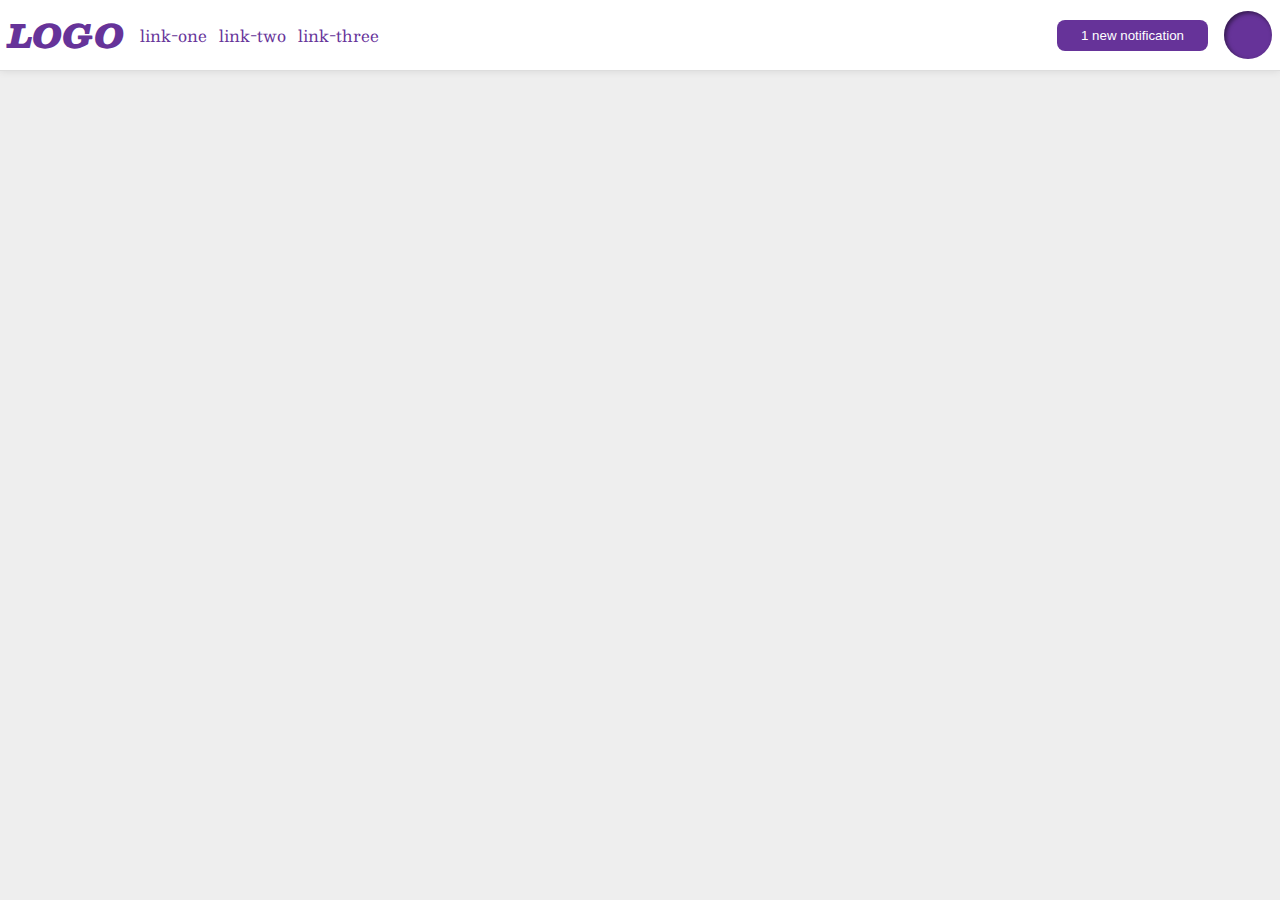
<file: flex/03-flex-header-2/index.html>
<!DOCTYPE html>
<html lang="en">
  <head>
    <meta charset="UTF-8">
    <meta http-equiv="X-UA-Compatible" content="IE=edge">
    <meta name="viewport" content="width=device-width, initial-scale=1.0">
    <title>Flex Header 2</title>
    <link rel="stylesheet" href="style.css">
  </head>
  <body>
    <div class="header">
      <div class="left-container">
        <div class="logo">
          LOGO
        </div>
        <ul class="links">
          <li><a href="google.com">link-one</a></li>
          <li><a href="google.com">link-two</a></li>
          <li><a href="google.com">link-three</a></li>
        </ul>
      </div> <!-- end of left container -->
      <div class="right-container">
        <button class="notifications">
          1 new notification
        </button>
        <div class="profile-image"></div>
      </div> <!-- end of right container -->
    </div>
  </body>
</html>
</file>
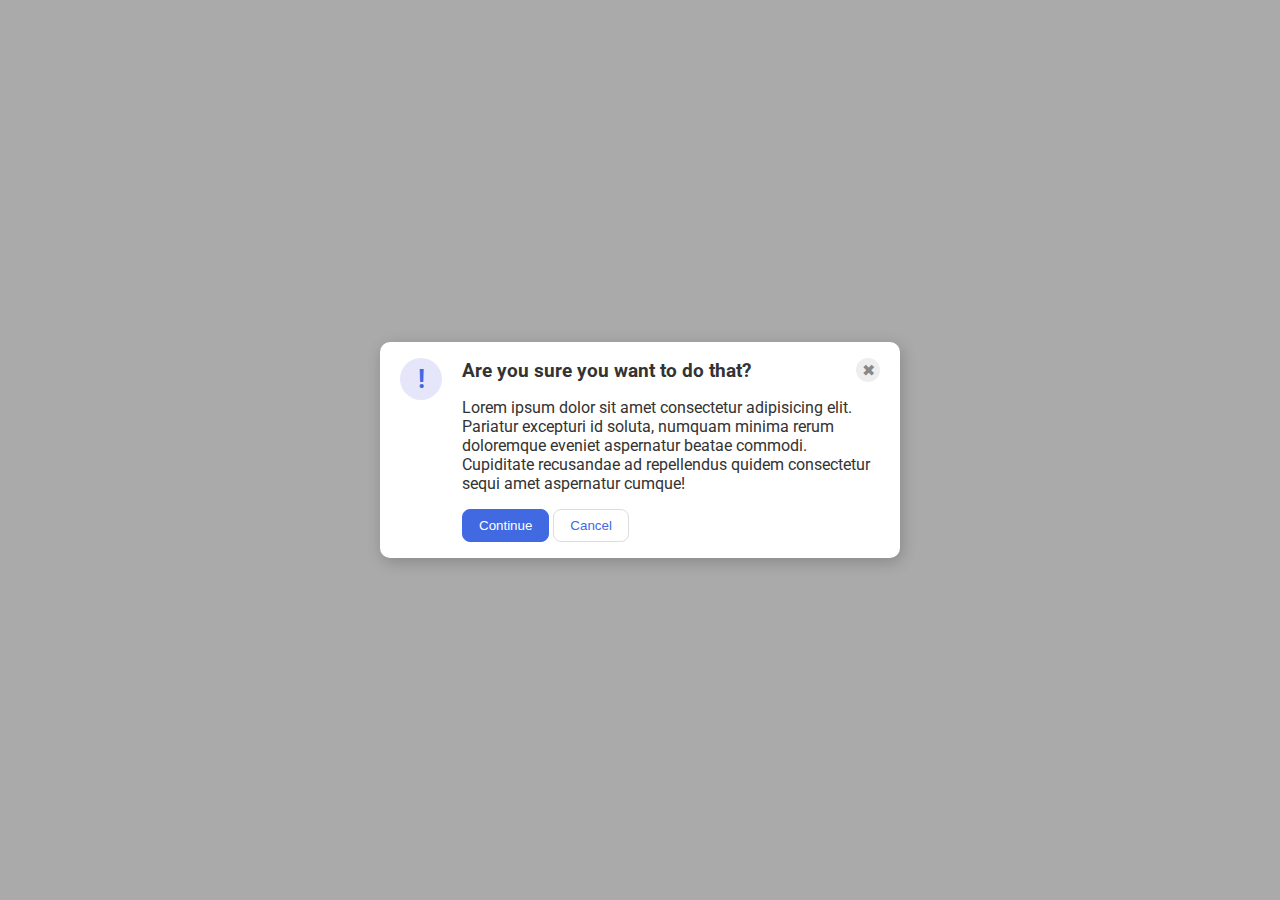
<file: flex/05-flex-modal/index.html>
<!DOCTYPE html>
<html lang="en">
  <head>
    <meta charset="UTF-8">
    <meta http-equiv="X-UA-Compatible" content="IE=edge">
    <meta name="viewport" content="width=device-width, initial-scale=1.0">
    <link rel="stylesheet" href="style.css">
    <title>Modal</title>
  </head>
  <body>
    <div class="modal">
      <div class="left">
        <div class="icon">!</div>
      </div>
      <div class="right">
        <div class="top">
          <div class="header">Are you sure you want to do that?</div>
          <div class="close-button">✖</div>
        </div>
        <div class="text">Lorem ipsum dolor sit amet consectetur adipisicing elit. Pariatur excepturi id soluta, numquam minima rerum doloremque eveniet aspernatur beatae commodi. Cupiditate recusandae ad repellendus quidem consectetur sequi amet aspernatur cumque!</div>
        <div class="btn">
          <button class="continue">Continue</button>
          <button class="cancel">Cancel</button>
        </div>
      </div>
    </div>
  </body>
</html>
</file>
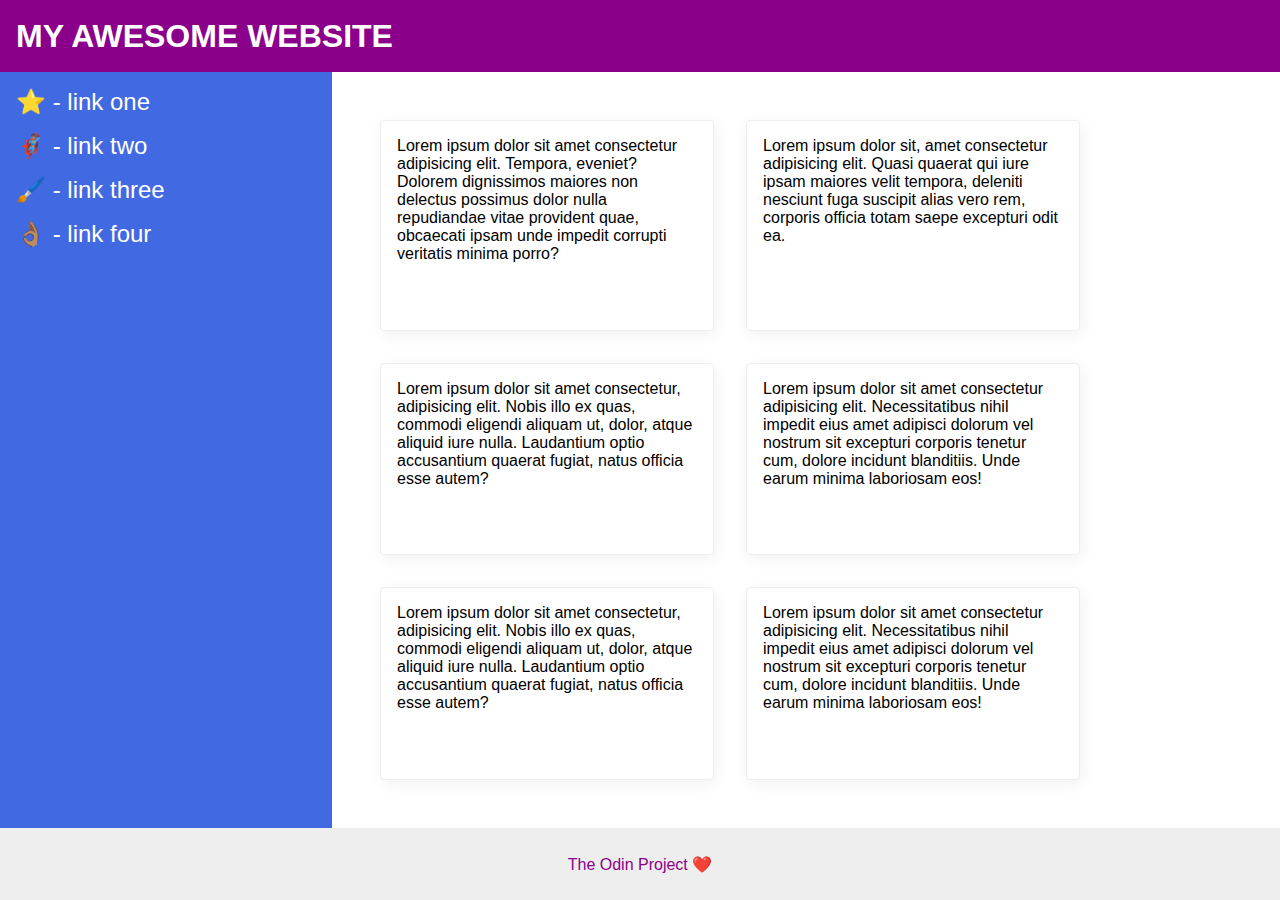
<file: flex/07-flex-layout-2/index.html>
<!DOCTYPE html>
<html lang="en">
  <head>
    <meta charset="UTF-8">
    <meta http-equiv="X-UA-Compatible" content="IE=edge">
    <meta name="viewport" content="width=device-width, initial-scale=1.0">
    <title>The Holy Grail</title>
    <link rel="stylesheet" href="style.css">
  </head>
  <body>
      <div class="header">
        MY AWESOME WEBSITE
      </div>
      <div class="content">
          <div class="sidebar"> 
              <ul>
                <li><a href="#">⭐ - link one</a></li>
                <li><a href="#">🦸🏽‍♂️ - link two</a></li>
                <li><a href="#">🖌️ - link three</a></li>
                <li><a href="#">👌🏽 - link four</a></li>
              </ul>
        </div>
        <div class="card-container">
            <div class="card">Lorem ipsum dolor sit amet consectetur adipisicing elit. Tempora, eveniet? Dolorem dignissimos maiores non delectus possimus dolor nulla repudiandae vitae provident quae, obcaecati ipsam unde impedit corrupti veritatis minima porro?</div>
            <div class="card">Lorem ipsum dolor sit, amet consectetur adipisicing elit. Quasi quaerat qui iure ipsam maiores velit tempora, deleniti nesciunt fuga suscipit alias vero rem, corporis officia totam saepe excepturi odit ea.</div>
            <div class="card">Lorem ipsum dolor sit amet consectetur, adipisicing elit. Nobis illo ex quas, commodi eligendi aliquam ut, dolor, atque aliquid iure nulla. Laudantium optio accusantium quaerat fugiat, natus officia esse autem?</div>
            <div class="card">Lorem ipsum dolor sit amet consectetur adipisicing elit. Necessitatibus nihil impedit eius amet adipisci dolorum vel nostrum sit excepturi corporis tenetur cum, dolore incidunt blanditiis. Unde earum minima laboriosam eos!</div>
            <div class="card">Lorem ipsum dolor sit amet consectetur, adipisicing elit. Nobis illo ex quas, commodi eligendi aliquam ut, dolor, atque aliquid iure nulla. Laudantium optio accusantium quaerat fugiat, natus officia esse autem?</div>
            <div class="card">Lorem ipsum dolor sit amet consectetur adipisicing elit. Necessitatibus nihil impedit eius amet adipisci dolorum vel nostrum sit excepturi corporis tenetur cum, dolore incidunt blanditiis. Unde earum minima laboriosam eos!</div>
        </div>
      </div>
      <div class="footer">
        The Odin Project ❤️
      </div>
  </body>
</html>
</file>
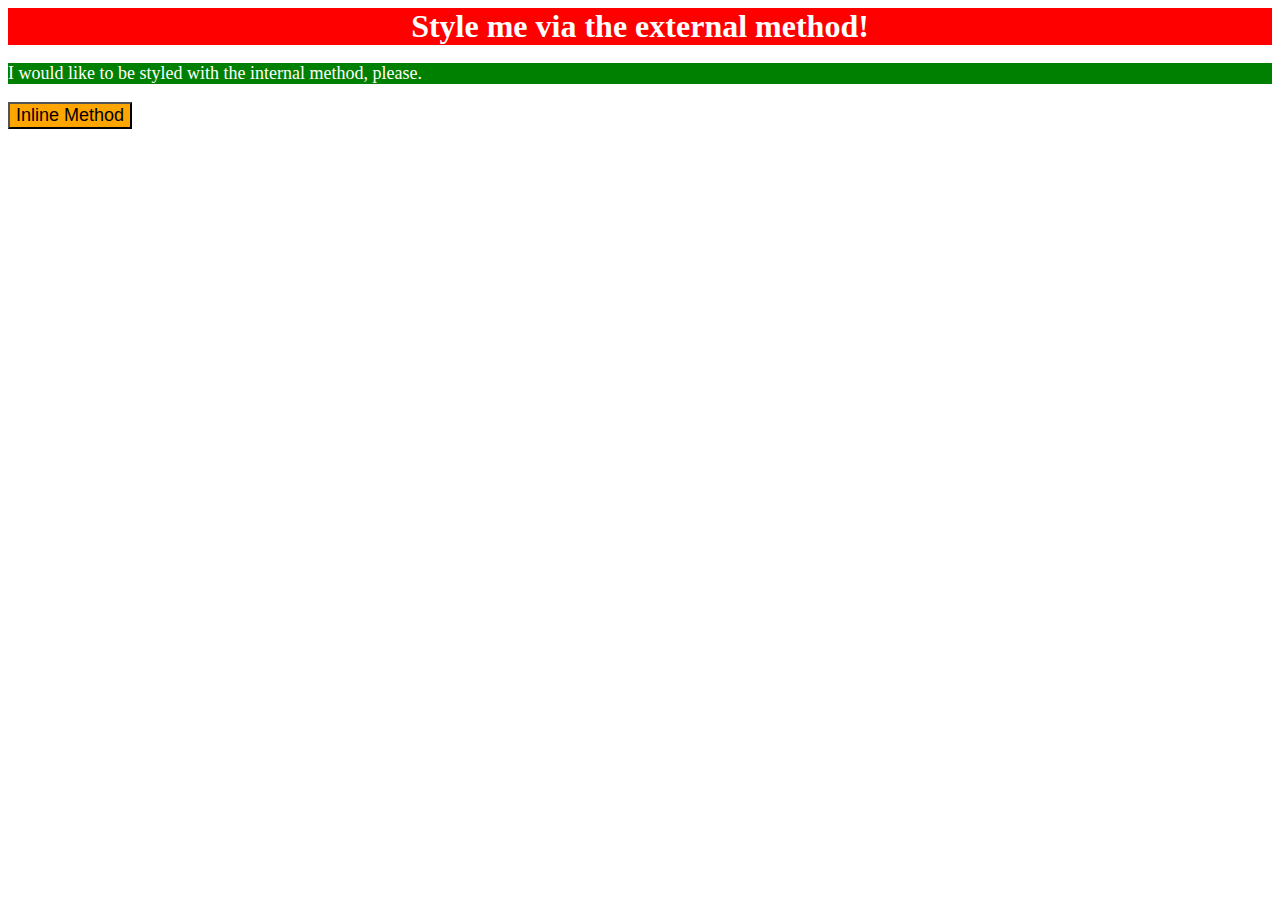
<file: foundations/01-css-methods/index.html>
<!DOCTYPE html>
<html lang="en">
  <head>
    <meta charset="UTF-8">
    <meta http-equiv="X-UA-Compatible" content="IE=edge">
    <meta name="viewport" content="width=device-width, initial-scale=1.0">
    <title>Methods for Adding CSS</title>
    <link rel="stylesheet" href="css/styles.css">

    <style>
      p{
        background-color: green;
        color: white;
        font-size: 18px;
      }
    </style>

  </head>
  <body>
    <div>Style me via the external method!</div>
    <p>I would like to be styled with the internal method, please.</p>
    <button style="background-color: orange; font-size: 18px;">Inline Method</button>
  </body>
</html>
</file>
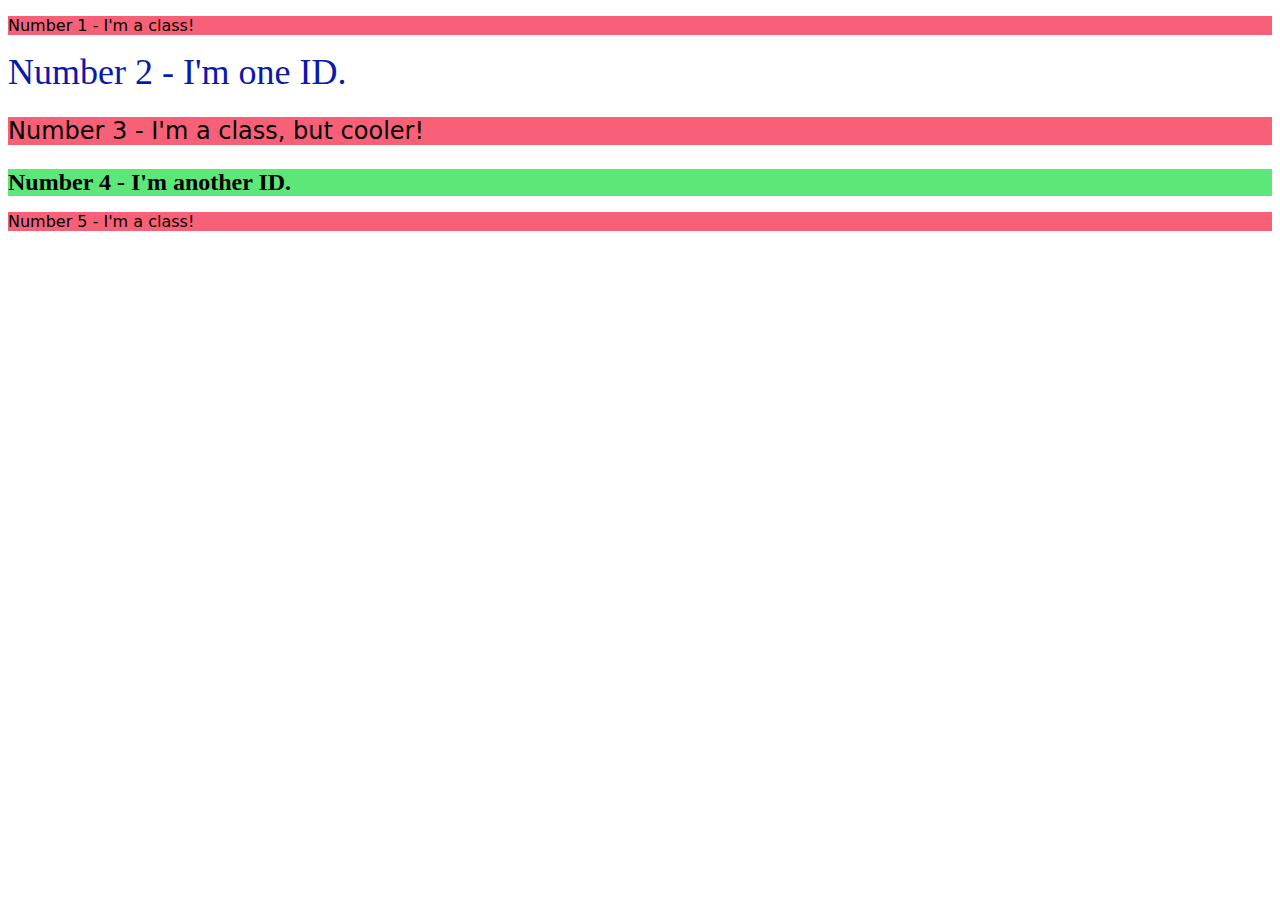
<file: foundations/02-class-id-selectors/index.html>
<!DOCTYPE html>
<html lang="en">
  <head>
    <meta charset="UTF-8">
    <meta http-equiv="X-UA-Compatible" content="IE=edge">
    <meta name="viewport" content="width=device-width, initial-scale=1.0">
    <title>Class and ID Selectors</title>
    <link rel="stylesheet" href="style.css">
  </head>
  <body>
    <p class="odd">Number 1 - I'm a class!</p>
    <div id="sec">Number 2 - I'm one ID.</div>
    <p class="odd odder" >Number 3 - I'm a class, but cooler!</p>
    <div id="fourth">Number 4 - I'm another ID.</div>
    <p class="odd">Number 5 - I'm a class!</p>
  </body>
</html>
</file>
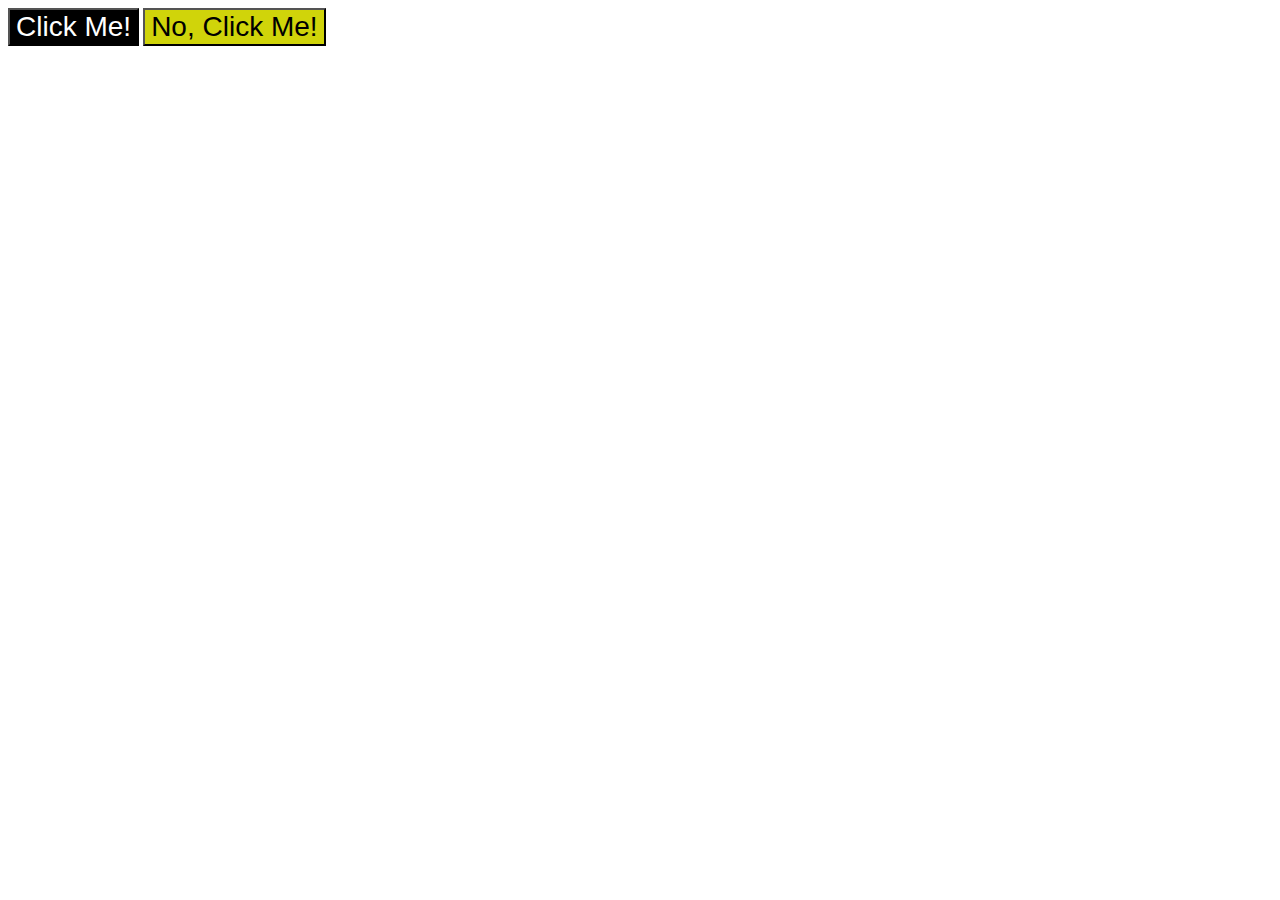
<file: foundations/03-grouping-selectors/index.html>
<!DOCTYPE html>
<html lang="en">
  <head>
    <meta charset="UTF-8">
    <meta http-equiv="X-UA-Compatible" content="IE=edge">
    <meta name="viewport" content="width=device-width, initial-scale=1.0">
    <title>Grouping Selectors</title>
    <link rel="stylesheet" href="style.css">
  </head>
  <body>
    <button class="btn1">Click Me!</button>
    <button class="btn2">No, Click Me!</button>
  </body>
</html>
</file>
<file: flex/03-flex-header-2/style.css>
/* this is some magical font-importing.  
you'll learn about it later. */
@import url('https://fonts.googleapis.com/css2?family=Besley:ital,wght@0,400;1,900&display=swap');

body {
  margin: 0;
  background: #eee;
  font-family: Besley, serif;
}

.header {
  background: white;
  border-bottom: 1px solid #ddd;
  box-shadow: 0 0 8px rgba(0,0,0,.1);
  display: flex;
  justify-content: space-between;
  align-items: center;
}

.profile-image {
  background: rebeccapurple;
  box-shadow: inset 2px 2px 4px rgba(0,0,0,.5);
  border-radius: 50%;
  width: 48px;
  height: 48px;
  
}

.logo {
  color: rebeccapurple;
  font-size: 32px;
  font-weight: 900;
  font-style: italic;
}

button {
  border: none;
  border-radius: 8px;
  background: rebeccapurple;
  color: white;
  padding: 8px 24px;
}

a {
  /* this removes the line under our links */
  text-decoration: none;
  color: rebeccapurple;
}

ul {
  list-style-type: none;
  display: flex;
  flex-direction: row;
  padding: 0px;
  margin: 0px;
  gap: 12px;
}

.left-container{
  display: flex;
  padding: 0px;
  margin: 8px;
  align-items: center;
  justify-content: space-around;
  gap: 16px;
}

.right-container{
  display: flex;
  padding: 0px;
  margin: 8px;
  align-items: center;
  justify-content: center;
  gap: 16px;
}
</file>
<file: flex/05-flex-modal/style.css>
@import url('https://fonts.googleapis.com/css2?family=Roboto:wght@400;700&display=swap');

html, body {
  height: 100%;
}

body {
  font-family: Roboto, sans-serif;
  margin: 0;
  background: #aaa;
  color: #333;
  /* I'll give you this one for free lol */
  display: flex;
  align-items: center;
  justify-content: center;
}

.modal {
  background: white;
  width: 480px;
  border-radius: 10px;
  box-shadow: 2px 4px 16px rgba(0,0,0,.2);
  padding: 16px 20px;
  margin: 0;
  display: flex;
  gap: 20px;
}

.icon {
  color: royalblue;
  font-size: 26px;
  font-weight: 700;
  background: lavender;
  width: 42px;
  height: 42px;
  border-radius: 50%;
  display: flex;
  align-items: center;
  justify-content: center;
}

.close-button {
  background: #eee;
  border-radius: 50%;
  color: #888;
  font-weight: 400;
  font-size: 16px;
  height: 24px;
  width: 24px;
  display: flex;
  align-items: center;
  justify-content: center;
}

button {
  padding: 8px 16px;
  border-radius: 8px;
}

button.continue {
  background: royalblue;
  border: 1px solid royalblue;
  color: white;
}

button.cancel {
  background: white;
  border: 1px solid #ddd;
  color: royalblue;
}

.header{
  font-weight: bold;
  font-size: larger;
}

.btn{
  display: flex;
  gap: 4px;
}

.top{
  display: flex;
  justify-content: space-between;
  align-items: center;
}

/*Unneeded code, left for understanding*/
/* .text{
  display: flex;
  flex-shrink: 1;
  flex-direction: row;
} */

.right{
  display: flex;
  flex-direction: column;
  gap: 16px;
}
</file>
<file: flex/07-flex-layout-2/style.css>
body {
  font-family: -apple-system, BlinkMacSystemFont, 'Segoe UI', Roboto, Oxygen, Ubuntu, Cantarell, 'Open Sans', 'Helvetica Neue', sans-serif;
  margin: 0;
  min-height: 100vh;
  display: flex;
  flex-direction: column;
  justify-content: space-between;
}

.header {
  height: 72px;
  background: darkmagenta;
  color: white;
  font-size: 32px;
  font-weight: 900;
  display: flex;
  align-items: center;
  padding-left: 16px;
}

.footer {
  height: 72px;
  background: #eee;
  color: darkmagenta;
  display: flex;
  justify-content: center;
  align-items: center;
}

.sidebar {
  width: 300px;
  background: royalblue;
  padding: 16px;
  display: flex;
  flex:1 0 300px;
}

.card {
  border: 1px solid #eee;
  box-shadow: 2px 4px 16px rgba(0,0,0,.06);
  border-radius: 4px;
  padding: 16px;
  margin: 16px;
  width: 300px;
  /* flex: 1 1 300px; */ /*Code I had originally, left for learning*/
  flex-wrap: wrap;
}

.content{
  display: flex;
  flex: 1;
}

.card-container{
  display: flex;
  padding: 32px;
  flex-wrap: wrap;
}

a{
  font-size: 24px;
  color: white;
  text-decoration: none;
}

ul{
  list-style: none;
  padding: 0;
  margin: 0;
  display: flex;
  flex-direction: column;
  gap: 16px;
}
</file>
<file: foundations/01-css-methods/css/styles.css>
div{
  background-color: red;
  color: white;
  font-size: 32px;
  text-align: center;
  font-weight: bold;
}
</file>
<file: foundations/02-class-id-selectors/style.css>
.odd{
  background-color: rgb(248, 96, 119);
  font-family: 'Verdana', 'DejaVu Sans', 'sans-serif';
}

.odder{
  font-size: 24px;
}

#sec{
  color: rgb(10, 24, 171);
  font-size: 36px;
}

#fourth{
  background-color: rgb(91, 232, 120);
  font-size: 24px;
  font-weight: bold;
}
</file>
<file: foundations/03-grouping-selectors/style.css>
.btn1{
  background-color: #000;
  color: rgb(255, 255, 255);
}

.btn2{
  background-color: rgb(208, 212, 10);
}

.btn1, .btn2{
  font-size: 28px;
  font-family: 'Helvetica', 'Times New Roman', 'sans-serif';
}
</file>
